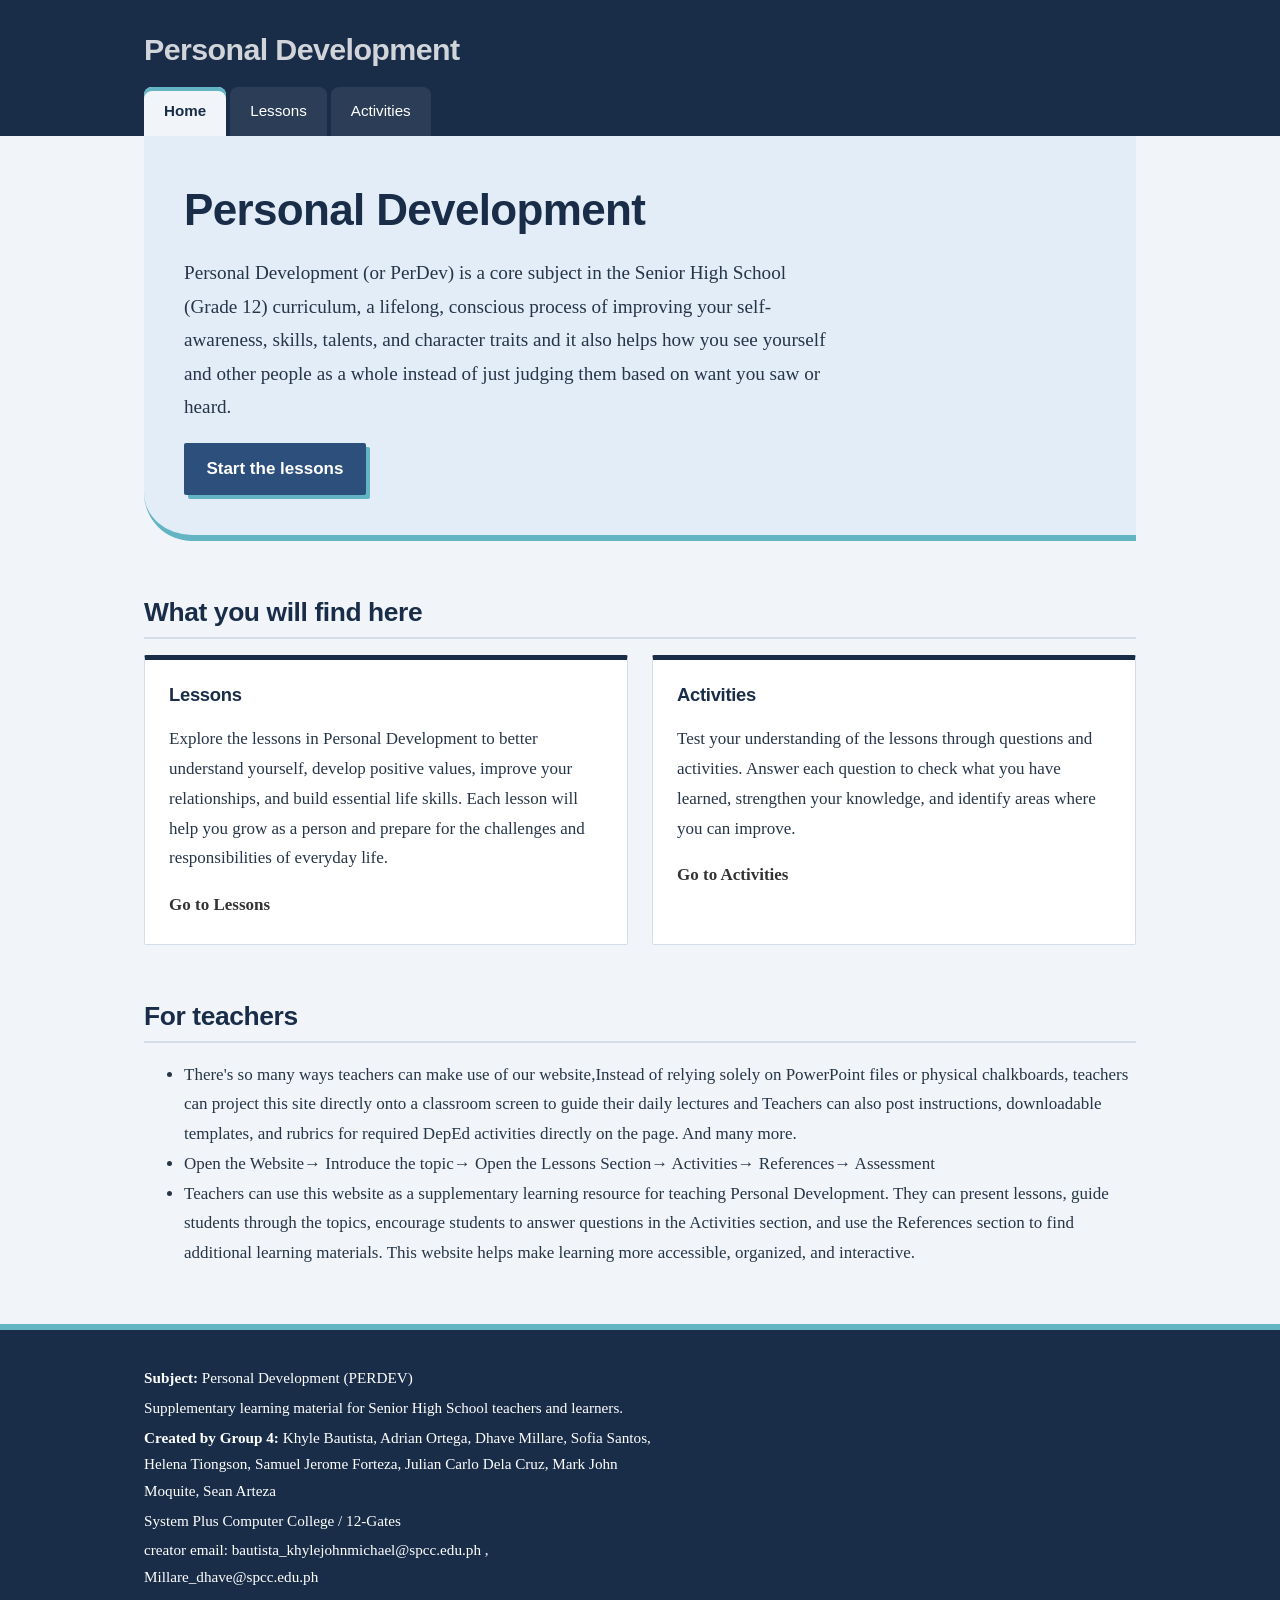
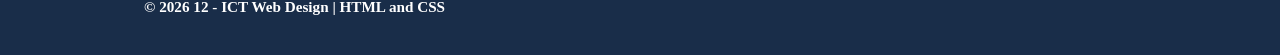
<file: index.html>
<!DOCTYPE html>
<html lang="en">
<head>
  <meta charset="UTF-8">
  <meta name="viewport" content="width=device-width, initial-scale=1">
  <title>Personal Development(PERDEV)</title>
  <link rel="icon" type="images/png" href="PerDev.png">
  <link rel="stylesheet" href="style.css">
</head>
<body>
<header>
  <div class="container">
    <div class="site-title">
      <p><strong>Personal Development</strong></p>
    </div>
    <nav aria-label="Main navigation">
      <ul>
        <li><a href="index.html" class="active" aria-current="page">Home</a></li>
        <li><a href="lessons.html">Lessons</a></li>
        <li><a href="activities.html">Activities</a></li>
      </ul>
    </nav>
  </div>
</header>
<main class="container">
  <section class="hero">
       <h1>Personal Development</h1>
       <p>Personal Development (or PerDev) is a core subject in the Senior High School (Grade 12) curriculum, a lifelong, conscious process of improving your self-awareness, skills, talents, and character traits and it also helps how you see yourself and other people as a whole instead of just judging them based on want you saw or heard.</p>
       <a class="btn" href="lessons.html">Start the lessons</a>
  </section>

  <section>
    <h2>What you will find here</h2>
    <div class="grid">
      <div class="card">
        <h3>Lessons</h3>
        <p>Explore the lessons in Personal Development to better understand yourself, develop positive values, improve your relationships, and build essential life skills. Each lesson will help you grow as a person and prepare for the challenges and responsibilities of everyday life.</p>
        <a href="lessons.html" href="#" class="link-element"><strong>Go to Lessons</strong></a>
      </div>
      <div class="card">
        <h3>Activities</h3>
        <p>Test your understanding of the lessons through questions and activities. Answer each question to check what you have learned, strengthen your knowledge, and identify areas where you can improve.</p>
        <a href="activities.html" href="#" class="link-element"><strong>Go to Activities</strong></a>
      </div>
    </div>
  </section>

  <section>
    <h2><strong>For teachers</strong></h2>
    <ul>
      <li>There's so many ways teachers can make use of our website,Instead of relying solely on PowerPoint files or physical chalkboards, teachers can project this site directly onto a classroom screen to guide their daily lectures and Teachers can also post instructions, downloadable templates, and rubrics for required DepEd activities directly on the page. And many more.</li>
      <li>Open the Website→ Introduce the topic→ Open the Lessons Section→ Activities→ References→ Assessment</li>
      <li>Teachers can use this website as a supplementary learning resource for teaching Personal Development. They can present lessons, guide students through the topics, encourage students to answer questions in the Activities section, and use the References section to find additional learning materials. This website helps make learning more accessible, organized, and interactive.</li>
    </ul>
  </section>
</main>
<footer>
  <div class="container">
    <p><strong>Subject:</strong> Personal Development (PERDEV)</p>
    <p>Supplementary learning material for Senior High School teachers and learners.</p>
    <p><strong>Created by Group 4:</strong> Khyle Bautista, Adrian Ortega, Dhave Millare, Sofia Santos, Helena Tiongson, Samuel Jerome Forteza, Julian Carlo Dela Cruz, Mark John Moquite, Sean Arteza</p>
    <p>System Plus Computer College / 12-Gates</p>
    <p>creator email: bautista_khylejohnmichael@spcc.edu.ph , Millare_dhave@spcc.edu.ph</p>
    <p><b>© 2026 12 - ICT Web Design | HTML and CSS</b></p>
  </div>
</footer>
</body>
</html>
</file>
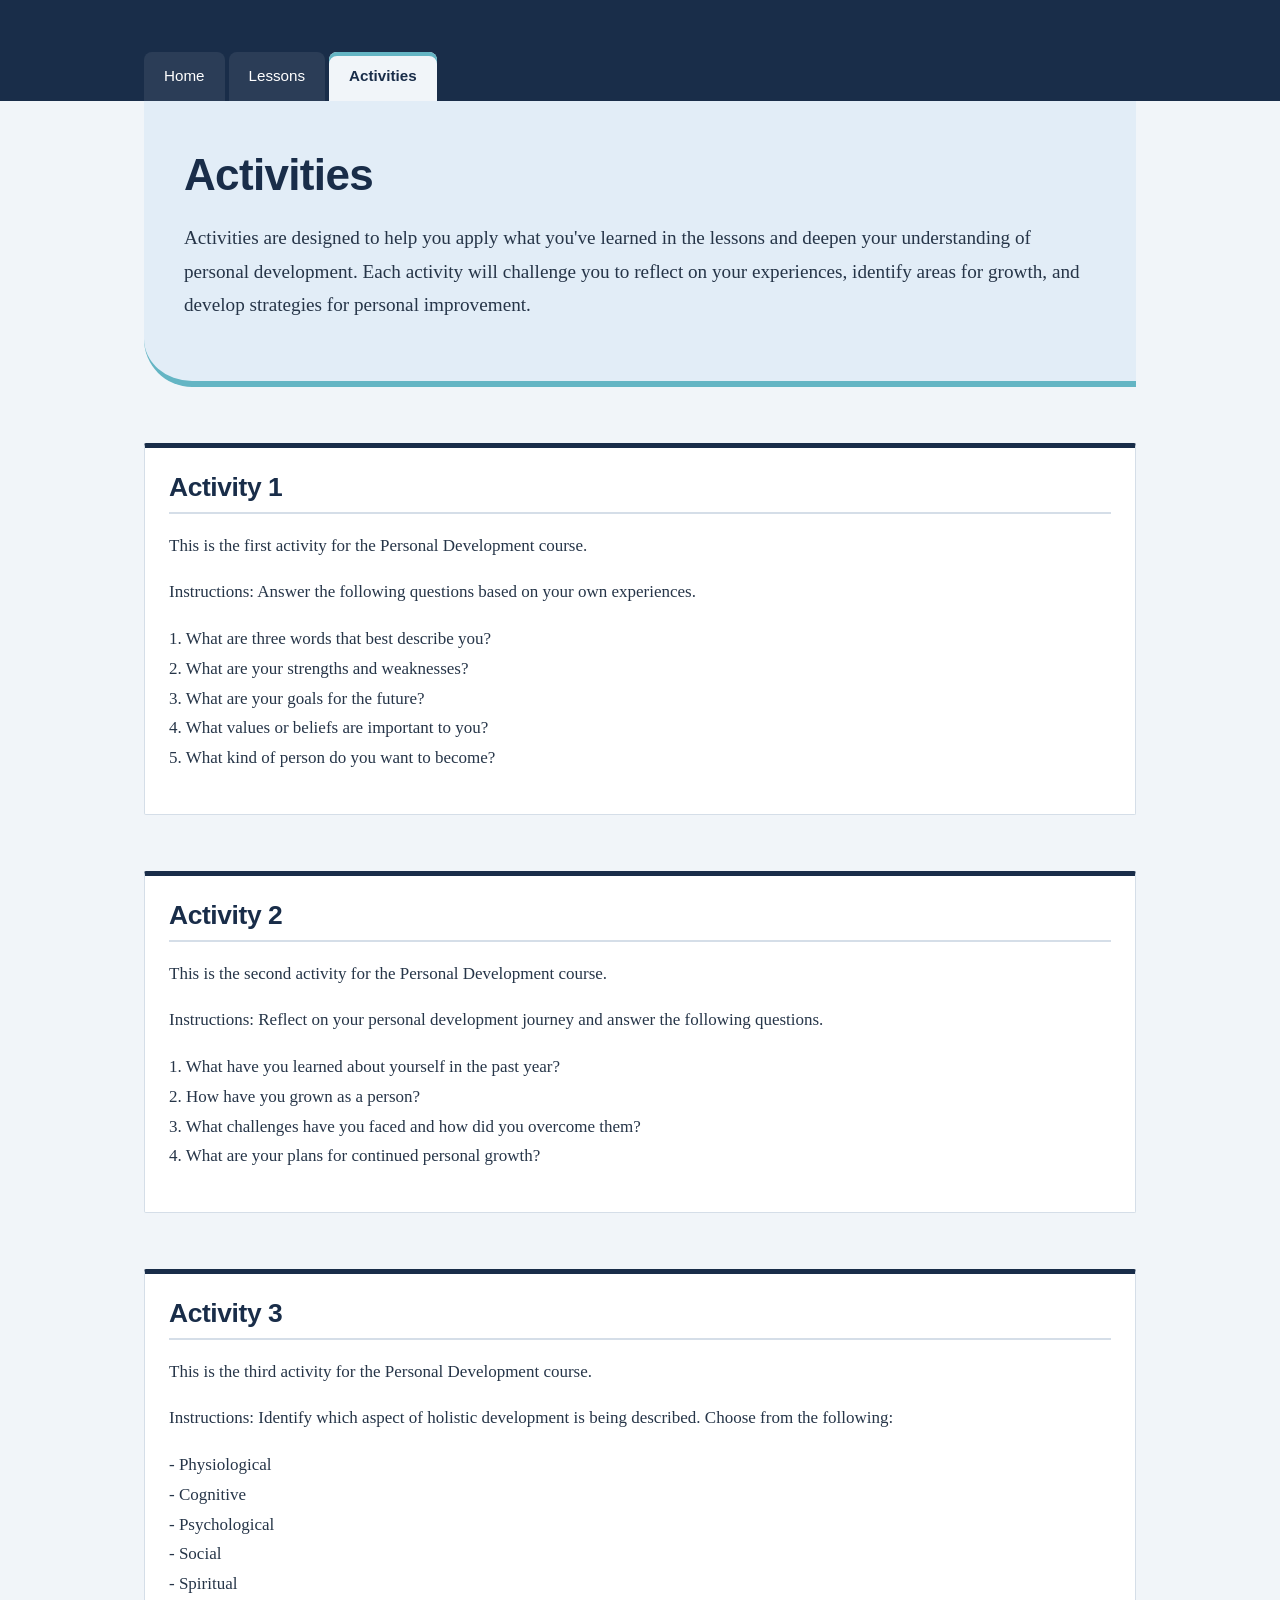
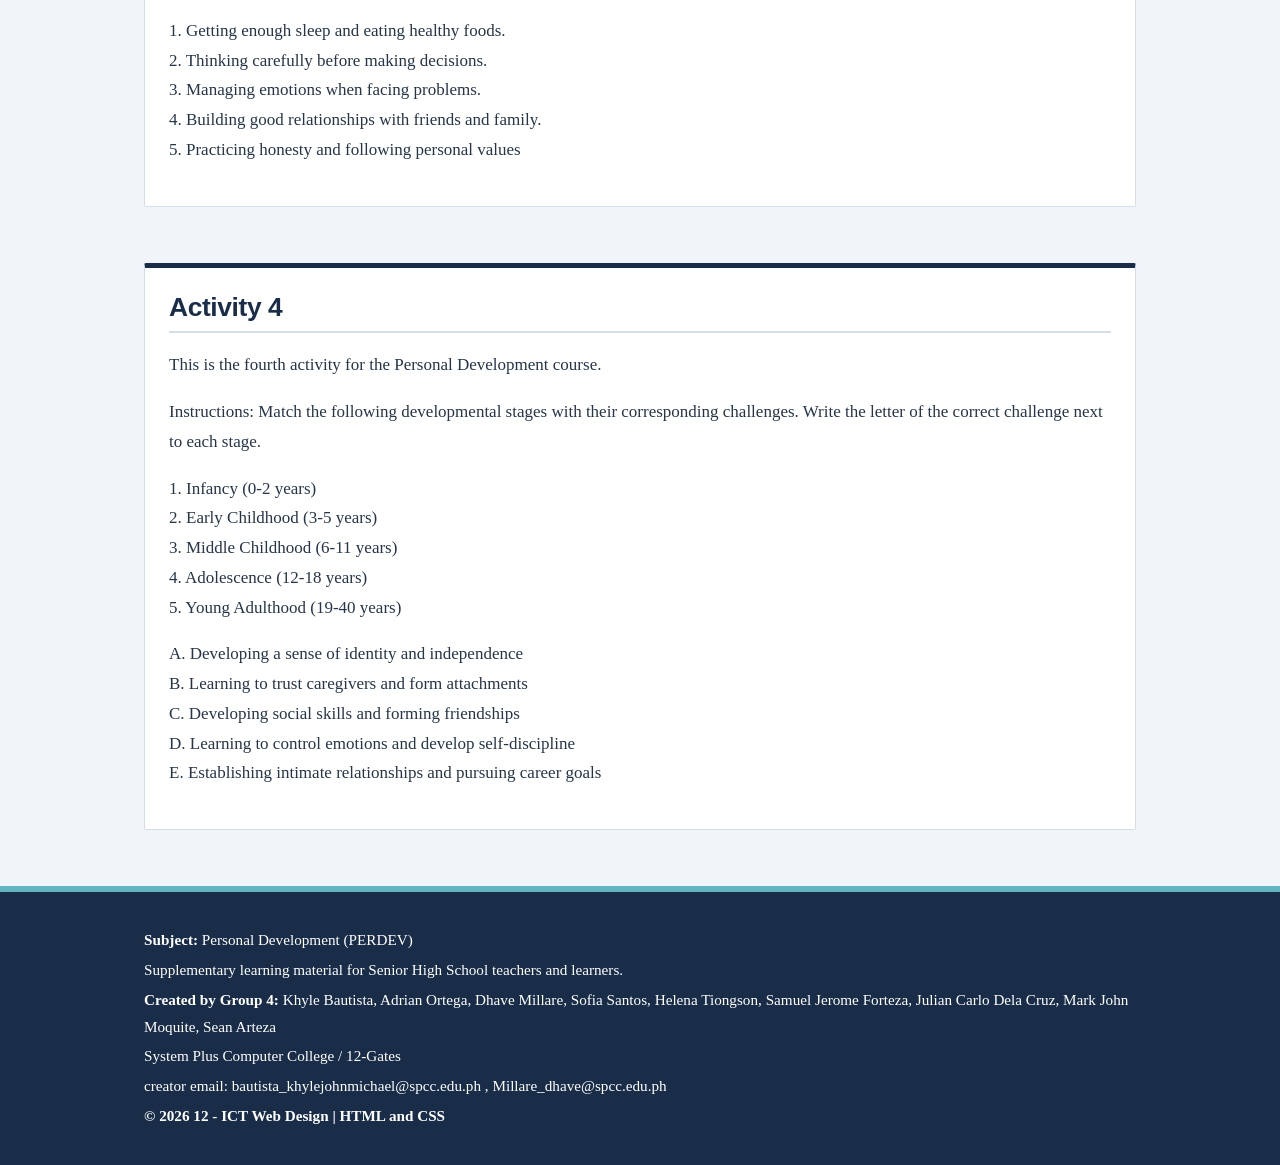
<file: activities.html>
<!DOCTYPE html>
<html lang="en">
<head>
    <meta charset="UTF-8">
    <meta name="viewport" content="width=device-width, initial-scale=1.0">
    <title>Activities</title>
    <link rel="icon" type="images/png" href="PerDev.png">
    <link rel="stylesheet" href="activities.css">
</head>
<body>
    <header> 
    <div class="container">
            <div class="site-title"></div>
        <nav aria-label="Main navigation">
            <ul>
                <li><a href="index.html">Home</a></li>
                <li><a href="lessons.html">Lessons</a></li>
                <li><a class="active" aria-current="page">Activities</a></li>
            </ul>
        </nav>
    </header>
    <main class="container">
        <section class="hero">
            <h1>Activities</h1>
            <p>Activities are designed to help you apply what you've learned in the lessons and deepen your understanding of personal development. Each activity will challenge you to reflect on your experiences, identify areas for growth, and develop strategies for personal improvement.</p>
        </section>

        <section>
            <div class="grid">
            <div class="card">
            <h2>Activity 1</h2>
            <p>This is the first activity for the Personal Development course.</p>
            <p>Instructions: Answer the following questions based on your own experiences.
                <div>1. What are three words that best describe you?</div>
                <div>2. What are your strengths and weaknesses?</div>
                <div>3. What are your goals for the future?</div>
                <div>4. What values or beliefs are important to you?</div>
                <div>5. What kind of person do you want to become?</div></p>
            </div>
            </section>
    
    <section>
        <div class="grid">
        <div class="card">
        <h2>Activity 2</h2>
        <p>This is the second activity for the Personal Development course.</p>
        <p>Instructions: Reflect on your personal development journey and answer the following questions.
            <div>1. What have you learned about yourself in the past year?</div>
            <div>2. How have you grown as a person?</div>
            <div>3. What challenges have you faced and how did you overcome them?</div>
            <div>4. What are your plans for continued personal growth?</div></p>
        </div>
        </section>

    <section>
        <div class="grid">
        <div class="card">
        <h2>Activity 3</h2>
        <p>This is the third activity for the Personal Development course.</p>
        <p>Instructions: Identify which aspect of holistic development is being described. Choose from the following:
        <div>- Physiological</div>
        <div>- Cognitive</div>
        <div>- Psychological</div>
        <div>- Social</div>
        <div>- Spiritual</div></p>
        <p><div>1. Getting enough sleep and eating healthy foods.</div>
        <div>2. Thinking carefully before making decisions.</div>
        <div>3. Managing emotions when facing problems.</div>
        <div>4. Building good relationships with friends and family.</div>
        <div>5. Practicing honesty and following personal values</div></p>
        </div>
        </section>

    <section>
        <div class="grid">
        <div class="card">
        <h2>Activity 4</h2>
        <p>This is the fourth activity for the Personal Development course.</p>
        <p>Instructions: Match the following developmental stages with their corresponding challenges. Write the letter of the correct challenge next to each stage.
        <div>1. Infancy (0-2 years)</div>
        <div>2. Early Childhood (3-5 years)</div>
        <div>3. Middle Childhood (6-11 years)</div>
        <div>4. Adolescence (12-18 years)</div>
        <div>5. Young Adulthood (19-40 years)</div></p>
        <p><div>A. Developing a sense of identity and independence</div>
        <div>B. Learning to trust caregivers and form attachments</div>
        <div>C. Developing social skills and forming friendships</div>
        <div>D. Learning to control emotions and develop self-discipline</div>
        <div>E. Establishing intimate relationships and pursuing career goals</div></p>
        </div>
    </section>
    </main>
    
  <footer>
  <div class="container">
    <p><strong>Subject:</strong> Personal Development (PERDEV)</p>
    <p>Supplementary learning material for Senior High School teachers and learners.</p>
    <p><strong>Created by Group 4:</strong> Khyle Bautista, Adrian Ortega, Dhave Millare, Sofia Santos, Helena Tiongson, Samuel Jerome Forteza, Julian Carlo Dela Cruz, Mark John Moquite, Sean Arteza</p>
    <p>System Plus Computer College / 12-Gates</p>
    <p>creator email: bautista_khylejohnmichael@spcc.edu.ph , Millare_dhave@spcc.edu.ph</p>
    <p><b>© 2026 12 - ICT Web Design | HTML and CSS</b></p>
  </div>
</footer>
</body>
</html>
</file>
<file: style.css>
* {
    box-sizing: border-box
}

html {
    scroll-behavior: smooth
}

body {
    margin: 0;
    font-family: Charter, "Iowan Old Style", Georgia, "Times New Roman", serif;
    font-size: 1.0625rem;
    line-height: 1.75;
    color: #263548;
    background: #F1F5F9;
}

h1,
h2,
h3 {
    font-family: "Segoe UI", "Helvetica Neue", Helvetica, Arial, sans-serif;
    line-height: 1.2;
    color: #192D49;
    letter-spacing: -.015em;
}

h1 {
    font-size: 2.75rem;
    font-weight: 800;
    margin: 0 0 .75rem
}

h2 {
    font-size: 1.65rem;
    font-weight: 700;
    margin: 0 0 1rem;
    padding-bottom: .5rem;
    border-bottom: 2px solid #D5DEE8;
}

h3 {
    font-size: 1.15rem;
    font-weight: 700
}

p {
    max-width: 68ch
}

a {
    color: #2D4F7C;
    text-underline-offset: .2em;
    text-decoration-thickness: 1px;
}

a:hover {
    text-decoration-thickness: 2px
}

a:focus-visible,
button:focus-visible {
    outline: 3px solid #64B5C4;
    outline-offset: 2px
}

.container {
    max-width: 1040px;
    margin: 0 auto;
    padding: 0 1.5rem
}

/* Header and navigation: nav is a row of tabs; the active tab joins the page below */
header {
    background: #192D49;
    color: #fff;
    padding-top: .5rem;
}

.site-title {
    padding: 1.5rem 0 1.25rem;
    font-family: "Segoe UI", "Helvetica Neue", Helvetica, Arial, sans-serif;
}

.site-title p {
    margin: 0;
    opacity: .8;
    font-size: .95rem
}

.site-title strong {
    display: block;
    font-size: 1.9rem;
    font-weight: 800;
    letter-spacing: -.02em;
    line-height: 1.15;
}

nav ul {
    list-style: none;
    margin: 0;
    padding: 0;
    display: flex;
    flex-wrap: wrap;
    gap: .25rem
}

nav a {
    display: block;
    padding: .7rem 1.25rem;
    color: #fff;
    text-decoration: none;
    font-family: "Segoe UI", "Helvetica Neue", Helvetica, Arial, sans-serif;
    font-size: .95rem;
    border-radius: 8px 8px 0 0;
    background: rgba(255, 255, 255, .08);
}

nav a:hover {
    background: rgba(255, 255, 255, .18)
}

nav a.active {
    background: #F1F5F9;
    color: #192D49;
    font-weight: 700;
    box-shadow: inset 0 4px 0 #64B5C4;
}

/* Sections */
main {
    padding: 2.5rem 0 3rem
}

section {
    margin-bottom: 3.5rem
}

/* Hero: a large open panel with a teal rule underneath instead of a boxed callout */
.hero {
    background: #E2EDF7;
    padding: 3rem 2.5rem 2.5rem;
    border-radius: 0 0 0 48px;
    border-bottom: 6px solid #64B5C4;
}

.hero p {
    font-size: 1.2rem;
    color: #263548
}

.grid {
    display: grid;
    grid-template-columns: repeat(auto-fit, minmax(260px, 1fr));
    gap: 1.5rem
}

.link-element {
    text-decoration: none;
    position: relative;
    color: #333;
}
.link-element::after {
    content: '';
    position: absolute;
    width: 100%;
    height: 2px;
    bottom: -2px;
    left: 0;
    background-color: #0044ff;
    transform: scaleX(0);
    transform-origin: bottom left;
    transition: transform 0.3s ease-out;
}
.link-element:hover::after {
    transform: scaleX(1);
}

/* Cards: flat tiles with a navy cap, not rounded boxes */
.card {
    background: #FFFFFF;
    border: 1px solid #D5DEE8;
    border-top: 5px solid #192D49;
    border-radius: 2px;
    padding: 1.5rem;
}

.card h3 {
    margin-top: 0
}

/* Button: square with a hard teal offset; it presses down on hover */
.btn {
    display: inline-block;
    background: #2D4F7C;
    color: #fff;
    padding: .7rem 1.4rem;
    border-radius: 2px;
    text-decoration: none;
    font-family: "Segoe UI", "Helvetica Neue", Helvetica, Arial, sans-serif;
    font-weight: 700;
    box-shadow: 4px 4px 0 #64B5C4;
    transition: transform .12s, box-shadow .12s, background .12s;
}

.btn:hover {
    background: #192D49;
    transform: translate(3px, 3px);
    box-shadow: 1px 1px 0 #64B5C4;
}

/* Lesson helpers */
.objectives {
    background: #FFFFFF;
    border: 1px solid #D5DEE8;
    border-radius: 2px;
    padding: 1.5rem 1.75rem;
    position: relative;
}

.objectives::before {
    content: "";
    position: absolute;
    top: 0;
    left: 0;
    right: 0;
    height: 6px;
    background: repeating-linear-gradient(90deg, #2D4F7C 0 24px, #FFFFFF 24px 30px);
}

.objectives ul {
    list-style: none;
    padding: 0;
    margin: .75rem 0 0
}

.objectives li {
    position: relative;
    padding-left: 1.75rem;
    margin-bottom: .5rem
}

.objectives li::before {
    content: "";
    position: absolute;
    left: 0;
    top: .5em;
    width: .8rem;
    height: .8rem;
    border: 2px solid #2D4F7C;
    border-radius: 2px;
}

.example {
    background: #EAF6F8;
    padding: 1.25rem 1.5rem 1.25rem 1.75rem;
    border-radius: 0 24px 24px 0;
    border-left: 4px solid #64B5C4;
}

.example> :first-child {
    margin-top: 0
}

.example> :last-child {
    margin-bottom: 0
}

.img-placeholder {
    display: flex;
    align-items: center;
    justify-content: center;
    min-height: 200px;
    background: #E5EDF5;
    border: 2px dashed #64B5C4;
    color: #5B6B7D;
    text-align: center;
    padding: 1rem;
    border-radius: 2px
}

figure {
    margin: 1.5rem 0
}

figcaption {
    font-size: .9rem;
    font-style: italic;
    color: #5B6B7D;
    margin-top: .5rem;
    padding-left: .75rem;
    border-left: 2px solid #D5DEE8;
}

.activity {
    background: #FFFFFF;
    border: 1px solid #D5DEE8;
    border-left: 8px solid #2D4F7C;
    border-radius: 2px;
    padding: 1.5rem 1.75rem;
    margin-bottom: 1.5rem
}

.answer-line {
    border-bottom: 2px dotted #D5DEE8;
    height: 2rem
}

table {
    width: 100%;
    border-collapse: collapse;
    background: #FFFFFF;
    font-size: .98rem;
}

th,
td {
    border-bottom: 1px solid #D5DEE8;
    padding: .75rem .9rem;
    text-align: left
}

th {
    background: #192D49;
    color: #fff;
    font-family: "Segoe UI", "Helvetica Neue", Helvetica, Arial, sans-serif;
    font-weight: 600;
}

tbody tr:nth-child(even) td {
    background: #F1F5F9
}

/* Footer */
footer {
    background: #192D49;
    color: #fff;
    padding: 2rem 0;
    font-size: .95rem;
    border-top: 6px solid #64B5C4;
}

footer p {
    margin: .2rem 0
}

/* Mobile */
@media (max-width:600px) {
    body {
        font-size: 1rem
    }

    h1 {
        font-size: 2rem
    }

    h2 {
        font-size: 1.4rem
    }

    .site-title strong {
        font-size: 1.5rem
    }

    nav ul {
        flex-direction: column;
        gap: 0
    }

    nav a {
        border-radius: 0;
        border-bottom: 1px solid rgba(255, 255, 255, .15)
    }

    nav a.active {
        box-shadow: inset 4px 0 0 #64B5C4
    }

    .hero {
        padding: 2rem 1.25rem 1.75rem;
        border-radius: 0 0 0 28px
    }

    .activity {
        padding: 1.25rem
    }
}

@media (prefers-reduced-motion: reduce) {
    html {
        scroll-behavior: auto
    }

    .btn {
        transition: none
    }
}
</file>
<file: activities.css>
* {
    box-sizing: border-box
}

html {
    scroll-behavior: smooth
}

body {
    margin: 0;
    font-family: Charter, "Iowan Old Style", Georgia, "Times New Roman", serif;
    font-size: 1.0625rem;
    line-height: 1.75;
    color: #263548;
    background: #F1F5F9;
}

h1,
h2,
h3 {
    font-family: "Segoe UI", "Helvetica Neue", Helvetica, Arial, sans-serif;
    line-height: 1.2;
    color: #192D49;
    letter-spacing: -.015em;
}

h1 {
    font-size: 2.75rem;
    font-weight: 800;
    margin: 0 0 .75rem
}

h2 {
    font-size: 1.65rem;
    font-weight: 700;
    margin: 0 0 1rem;
    padding-bottom: .5rem;
    border-bottom: 2px solid #D5DEE8;
}

h3 {
    font-size: 1.15rem;
    font-weight: 700
}

a {
    color: #12315a;
    text-underline-offset: .2em;
    text-decoration-thickness: 1px;
}

a:hover {
    text-decoration-thickness: 2px
}

a:focus-visible,
button:focus-visible {
    outline: 3px solid #64B5C4;
    outline-offset: 2px
}

.container {
    max-width: 1040px;
    margin: 0 auto;
    padding: 0 1.5rem
}

header {
    background: #192D49;
    color: #fff;
    padding-top: .5rem;
}


.site-title {
    padding: 1.5rem 0 1.25rem;
    font-family: "Segoe UI", "Helvetica Neue", Helvetica, Arial, sans-serif;
}

.site-title p {
    margin: 0;
    opacity: .8;
    font-size: .95rem
}

.site-title strong {
    display: block;
    font-size: 1.9rem;
    font-weight: 800;
    letter-spacing: -.02em;
    line-height: 1.15;
}

nav ul {
    list-style: none;
    margin: 0;
    padding: 0;
    display: flex;
    flex-wrap: wrap;
    gap: .25rem
}

nav a {
    display: block;
    padding: .7rem 1.25rem;
    color: #fff;
    text-decoration: none;
    font-family: "Segoe UI", "Helvetica Neue", Helvetica, Arial, sans-serif;
    font-size: .95rem;
    border-radius: 8px 8px 0 0;
    background: rgba(255, 255, 255, .08);
}

nav a:hover {
    background: rgba(255, 255, 255, .18)
}

nav a.active {
    background: #F1F5F9;
    color: #192D49;
    font-weight: 700;
    box-shadow: inset 0 4px 0 #64B5C4;
}

/* Sections */
main {
    padding: 2.5rem 0 3rem
}

section {
    margin-bottom: 3.5rem
}
.hero {
    background: #E2EDF7;
    padding: 3rem 2.5rem 2.5rem;
    border-radius: 0 0 0 48px;
    border-bottom: 6px solid #64B5C4;
}

.hero p {
    font-size: 1.2rem;
    color: #263548
}

.grid {
    display: grid;
    grid-template-columns: repeat(auto-fit, minmax(260px, 1fr));
    gap: 1.5rem
}

footer {
    background: #192D49;
    color: #fff;
    padding: 2rem 0;
    font-size: .95rem;
    border-top: 6px solid #64B5C4;
}

footer p {
    margin: .2rem 0
}
.card {
    background: #FFFFFF;
    border: 1px solid #D5DEE8;
    border-top: 5px solid #192D49;
    border-radius: 2px;
    padding: 1.5rem;
}

@media (max-width:600px) {
    body {
        font-size: 1rem
    }

    h1 {
        font-size: 2rem
    }

    h2 {
        font-size: 1.4rem
    }

    .site-title strong {
        font-size: 1.5rem
    }

    nav ul {
        flex-direction: column;
        gap: 0
    }

    nav a {
        border-radius: 0;
        border-bottom: 1px solid rgba(255, 255, 255, .15)
    }

    nav a.active {
        box-shadow: inset 4px 0 0 #64B5C4
    }

    .hero {
        padding: 2rem 1.25rem 1.75rem;
        border-radius: 0 0 0 28px
    }

    .activity {
        padding: 1.25rem
    }
}

@media (prefers-reduced-motion: reduce) {
    html {
        scroll-behavior: auto
    }

   .btn {
    display: inline-block;
    background: #2D4F7C;
    color: #fff;
    padding: .7rem 1.4rem;
    border-radius: 2px;
    text-decoration: none;
    font-family: "Segoe UI", "Helvetica Neue", Helvetica, Arial, sans-serif;
    font-weight: 700;
    box-shadow: 4px 4px 0 #64B5C4;
    transition: transform .12s, box-shadow .12s, background .12s;
}

}
</file>
